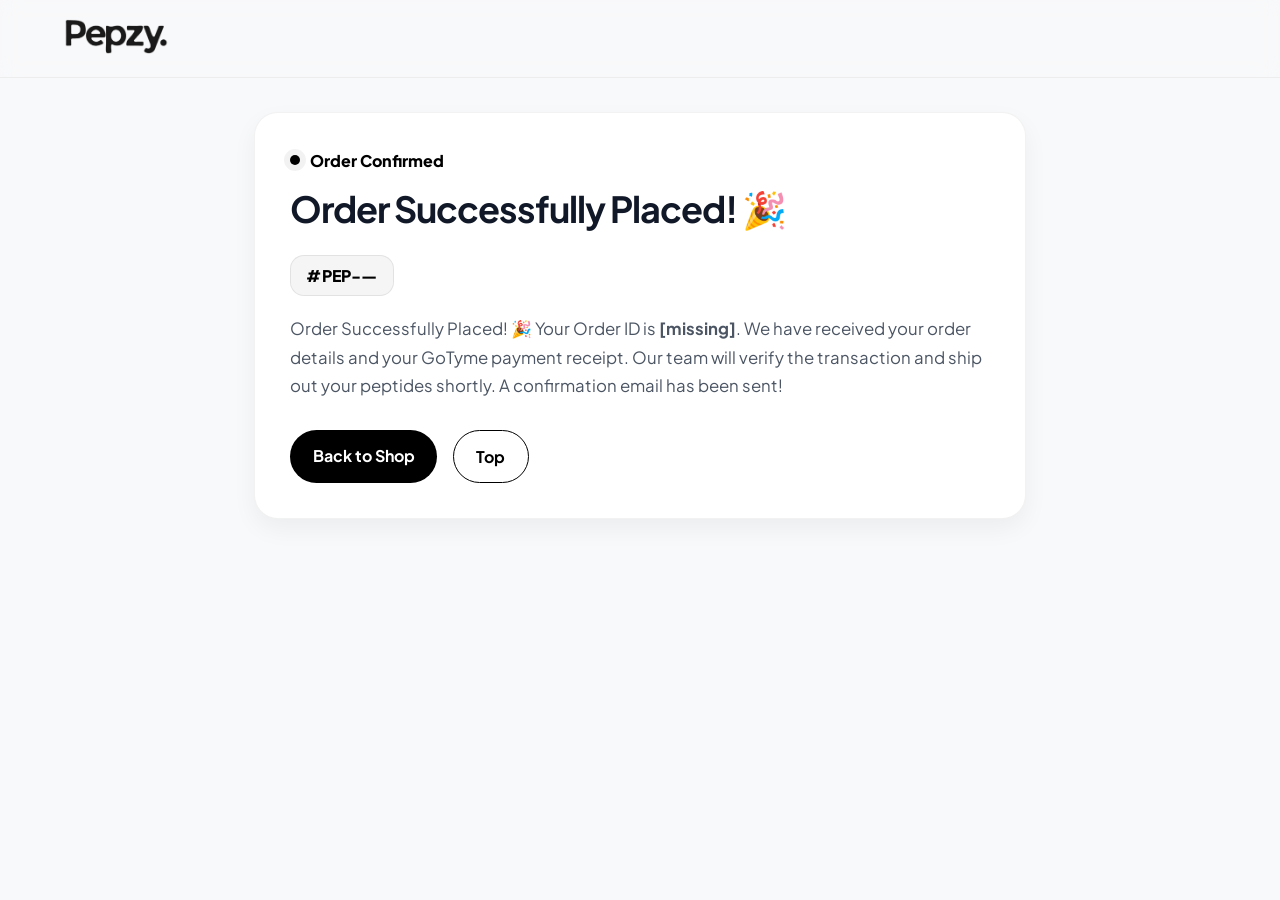
<file: thank-you.html>
<!DOCTYPE html>
<html lang="en">
<head>
  <meta charset="UTF-8" />
  <meta name="viewport" content="width=device-width, initial-scale=1.0" />
  <title>Pepzy. | Order Successfully Placed</title>
  <link rel="icon" type="image/png" href="assets/pepzy_favicon.png">
  <link href="https://fonts.googleapis.com/css2?family=Plus+Jakarta+Sans:wght@300;400;500;600;700&display=swap" rel="stylesheet">
  <link rel="stylesheet" href="assets/thank-you.css">
</head>
<body>
  <nav>
    <a href="index.html" class="logo">
      <img src="assets/pepzy_logo.png" alt="Pepzy Logo">
    </a>
  </nav>

  <div class="wrap">
    <div class="card">
      <div class="badge"><span class="dot"></span>Order Confirmed</div>
      <h1 id="successTitle">Order Successfully Placed! 🎉</h1>

      <div class="order-id" id="orderIdBox">#PEP-—</div>

      <p id="successCopy">
        We have received your order details and your GoTyme payment receipt. Our team will verify the transaction and ship out your peptides shortly. A confirmation email has been sent!
      </p>

      <div class="actions">
        <a class="btn" href="index.html">Back to Shop</a>
        <a class="btn btn-outline" href="#" onclick="window.scrollTo(0,0); return false;">Top</a>
      </div>
    </div>
  </div>

  <script src="assets/thank-you.js" defer></script>
</body>
</html>
</file>
<file: assets/thank-you.css>
:root {
  --bg-color: #f8f9fa;
  --text-dark: #111827;
  --text-light: #4b5563;
  --accent: #000000;
  --accent-hover: #374151;
  --glass-bg: rgba(255, 255, 255, 0.7);
  --glass-border: rgba(255, 255, 255, 0.8);
  --glass-shadow: 0 12px 40px 0 rgba(0, 0, 0, 0.04);
}

* {
  margin: 0;
  padding: 0;
  box-sizing: border-box;
  font-family: 'Plus Jakarta Sans', sans-serif;
  scroll-behavior: smooth;
}

body {
  background: var(--bg-color);
  color: var(--text-dark);
  overflow-x: hidden;
  position: relative;
  min-height: 100vh;
}

nav {
  position: fixed;
  top: 0;
  width: 100%;
  padding: 1.2rem 5%;
  display: flex;
  justify-content: flex-start;
  align-items: center;
  gap: 1rem;
  z-index: 10;
  border-bottom: 1px solid rgba(0, 0, 0, 0.05);
  background: rgba(248,249,250,0.75);
  backdrop-filter: blur(10px);
  -webkit-backdrop-filter: blur(10px);
}

.logo img { height: 35px; width: auto; object-fit: contain; }

.wrap {
  max-width: 900px;
  margin: 0 auto;
  padding: 7rem 5% 5rem;
}

.card {
  background: white;
  border-radius: 24px;
  padding: 2.2rem;
  box-shadow: 0 10px 25px rgba(0,0,0,0.05);
  border: 1px solid rgba(0,0,0,0.05);
}

.badge {
  display: inline-flex;
  align-items: center;
  gap: 0.6rem;
  font-weight: 800;
  color: var(--accent);
  margin-bottom: 1rem;
}

.badge .dot {
  width: 10px;
  height: 10px;
  border-radius: 50%;
  background: var(--accent);
  box-shadow: 0 0 0 6px rgba(0,0,0,0.05);
}

h1 {
  font-size: 2.25rem;
  letter-spacing: -1px;
  margin-bottom: 1rem;
  line-height: 1.2;
}

p {
  color: var(--text-light);
  line-height: 1.7;
  font-size: 1.05rem;
}

.order-id {
  display: inline-block;
  margin: 0.6rem 0 1.2rem;
  padding: 0.55rem 0.95rem;
  background: rgba(0,0,0,0.04);
  border: 1px solid rgba(0,0,0,0.08);
  border-radius: 14px;
  font-weight: 900;
  letter-spacing: 0.2px;
  color: #000;
}

.actions {
  margin-top: 1.8rem;
  display: flex;
  gap: 1rem;
  flex-wrap: wrap;
}

.btn {
  display: inline-block;
  padding: 0.95rem 1.4rem;
  background: var(--accent);
  color: white;
  text-decoration: none;
  border-radius: 30px;
  font-weight: 700;
  transition: all 0.3s cubic-bezier(0.16, 1, 0.3, 1);
}

.btn:hover { background: var(--accent-hover); transform: translateY(-2px); }

.btn-outline {
  background: transparent;
  border: 1px solid var(--accent);
  color: var(--accent);
}

.btn-outline:hover {
  background: var(--accent);
  color: #fff;
}

@media (max-width: 520px) {
  h1 { font-size: 1.8rem; }
  .card { padding: 1.6rem; }
}
</file>
